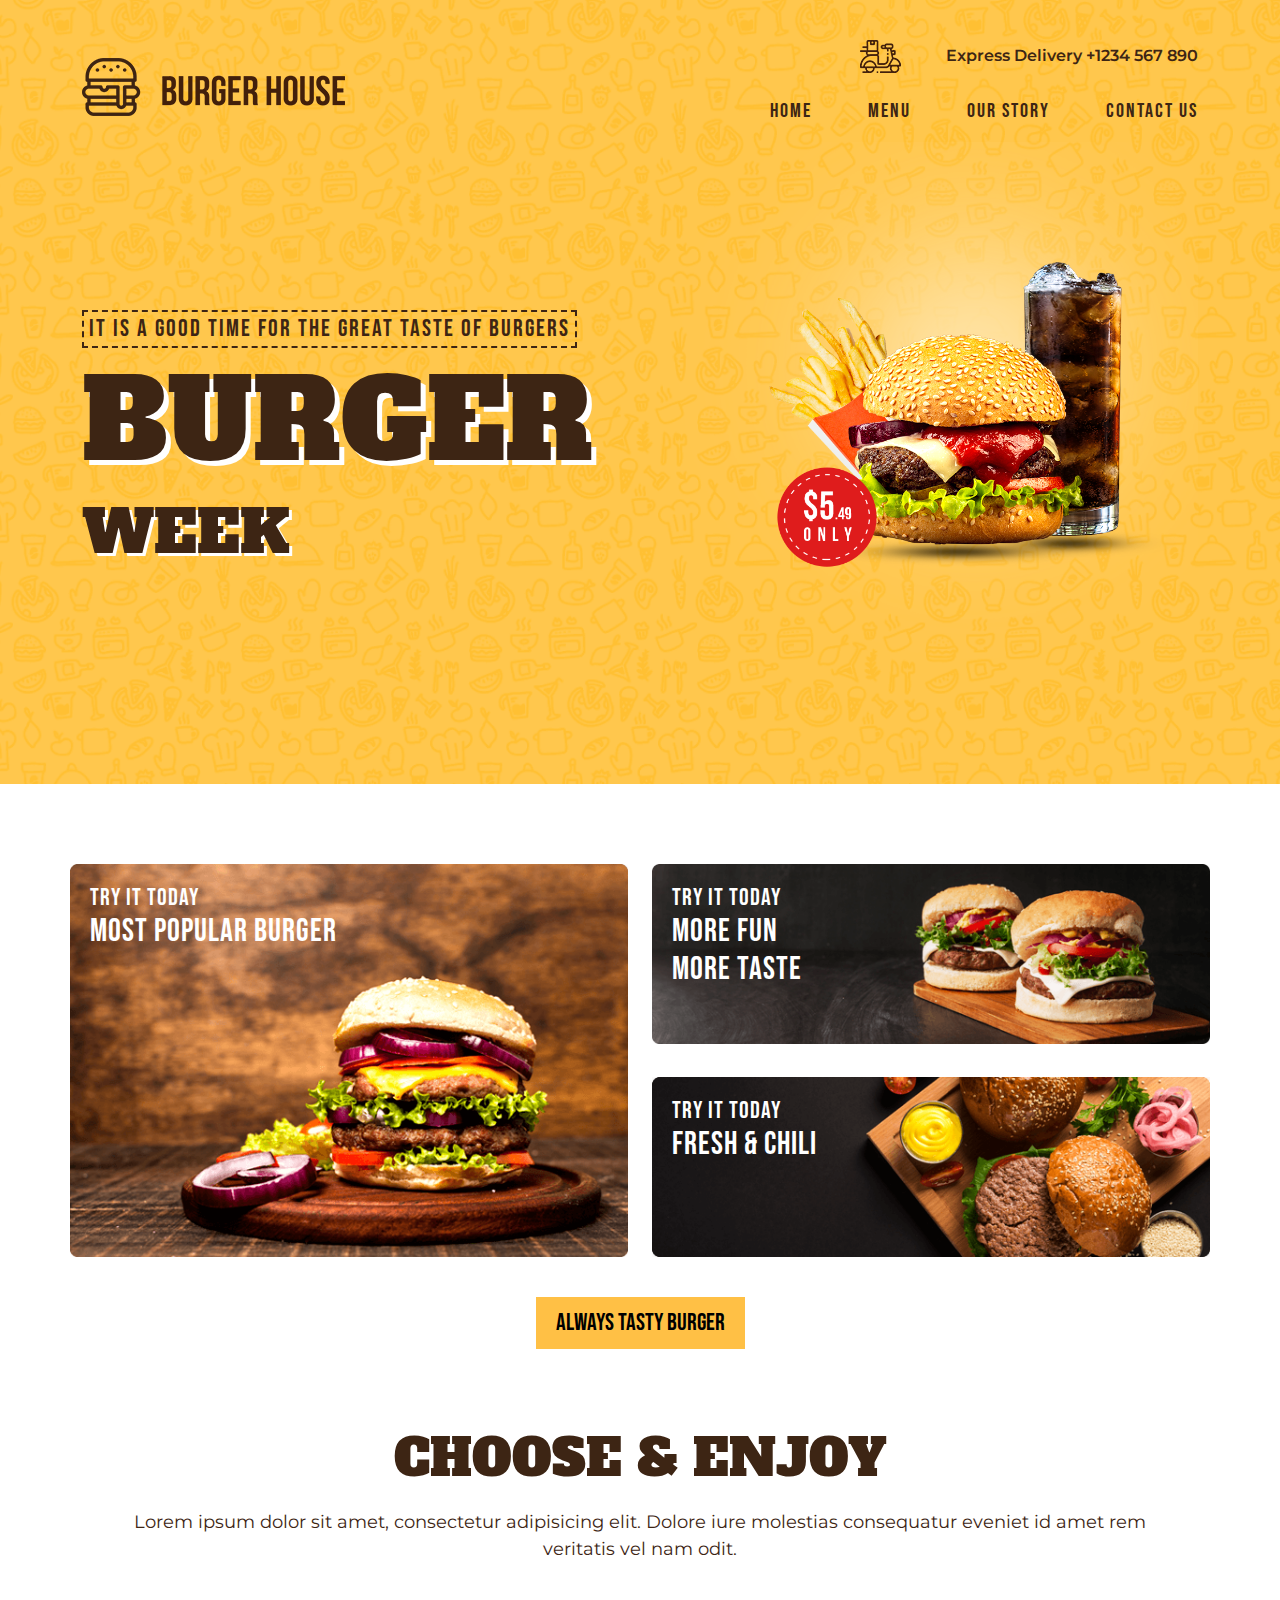
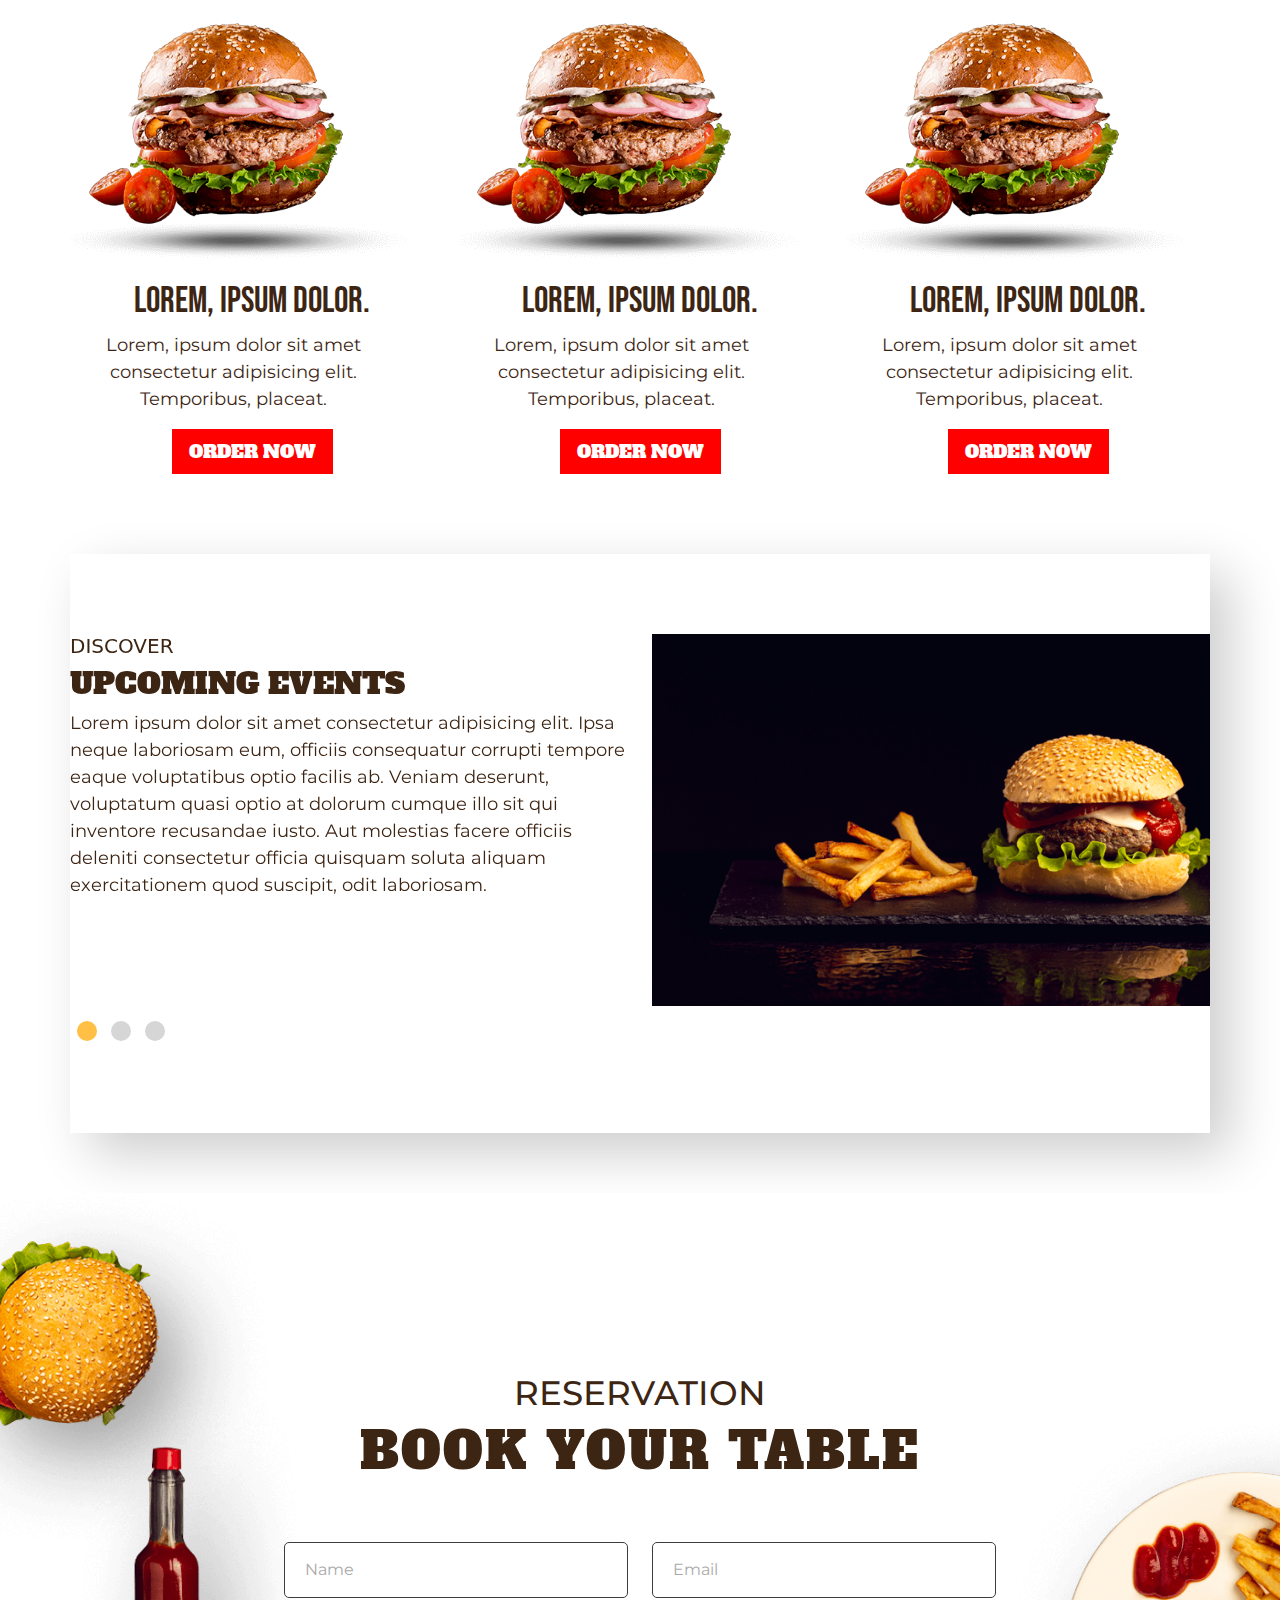
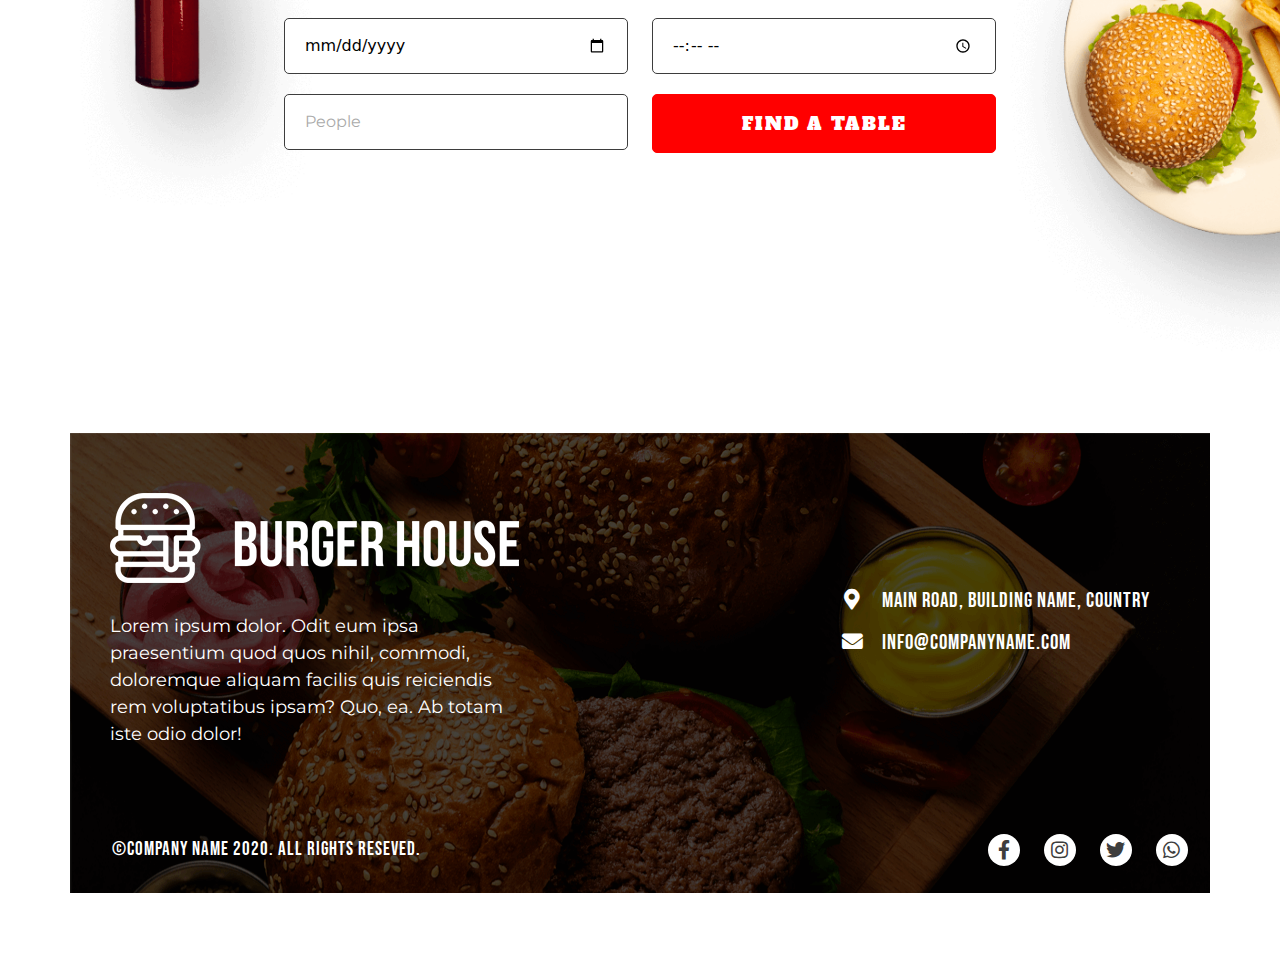
<file: index.html>
<!DOCTYPE html>
<html lang="en">
<head>
  <meta charset="UTF-8">
  <meta name="viewport" content="width=device-width, initial-scale=1.0">
  <!-- google fonts -->
  <link rel="preconnect" href="https://fonts.gstatic.com">
  <link href="https://fonts.googleapis.com/css2?family=Alfa+Slab+One&family=Bebas+Neue&family=Montserrat:wght@400;600;700&display=swap" rel="stylesheet"> 
  <!-- bootstrap css -->
  <link rel="stylesheet" href="./css/bootstrap.min.css">
  <!-- font awesome link -->
  <link rel="stylesheet" href="https://cdnjs.cloudflare.com/ajax/libs/font-awesome/5.15.2/css/all.min.css">
  <!-- owl-carousel -->
  <link rel="stylesheet" href="css/owl.theme.default.min.css">
  <link rel="stylesheet" href="css/owl.carousel.min.css">
  <!-- custom css -->
  <link rel="stylesheet" href="./css/style.css">
  <title>Burger</title>
</head>
<body>
  <header class="py">
    <div class="container">
      <nav class="navbar navbar-expand-md">
        <a href="index.html" class="navbar-brand"><img src="./img/logo.png" alt="Burger House"></a>
        <button class="navbar-toggler" data-bs-target="#nav"  data-bs-toggle="collapse">
          <span class="fas fa-bars"></span>
        </button>
        <div class="collapse navbar-collapse" id="nav">
          <div class="ms-auto">
            <div class="desktop">
              <img src="./img/bike.png" alt="bike image">
              <span>Express Delivery +1234 567 890</span>
            </div>
            <ul class="navbar-nav">
              <li class="nav-item"><a class="nav-link active" href="#">home</a></li>
              <li class="nav-item"><a class="nav-link" href="#">menu</a></li>
              <li class="nav-item"><a class="nav-link" href="#">our story</a></li>
              <li class="nav-item"><a class="nav-link" href="#">contact us</a></li>
            </ul>
          </div>
        </div>
      </nav>
      <div class="row">
        <div class="content col-md-7 col-lg-6 d-flex justify-content-center flex-column">
          <h4>It is a good time for the great taste of burgers</h4>
          <h1>burger</h1>
          <h2>week</h2>
        </div>
        <div class="col-md-5 col-lg-6">
          <img class="img-fluid" src="./img/burger.png" alt="burger with drink">
        </div>
      </div>
    </div>
  </header>
  <!-- dish section starts here -->
  <section class="popular container py">
    <div class="row">
      <div class="col-md-6">
        <div class="dish">
          <img class="img-fluid" src="./img/dish-1.png" alt="dish-1">
          <div class="details">
            <h4>try it today</h4>
            <h2>Most popular burger</h2>
          </div>
        </div>
      </div>
      <div class="col-md-6 d-flex flex-column">
        <div class="dish">
          <img class="img-fluid" src="./img/dish-2.png" alt="dish-2">
          <div class="details">
            <h4>try it today</h4>
            <h2>More fun<br>more taste</h2>
          </div>
        </div>
        <div class="dish mt-auto">
          <img class="img-fluid" src="./img/dish-3.png" alt="dish-3">
          <div class="details">
            <h4>try it today</h4>
            <h2>fresh & chili</h2>
          </div>
        </div>
      </div>
      <button class="text-center">Always tasty burger</button>
    </div>
  </section>
  <!-- order section -->
  <section class="order py container">
    <h1>choose & enjoy</h1>
    <p>Lorem ipsum dolor sit amet, consectetur adipisicing elit. Dolore iure molestias consequatur eveniet id amet rem veritatis vel nam odit.</p>
    <div class="row align-items-end justify-content-between">
      <div class="col-md-4">
        <img class="img-fluid" src="./img/burger-1.png" alt="burger1">
        <h2>Lorem, ipsum dolor.</h2>
        <p>Lorem, ipsum dolor sit amet consectetur adipisicing elit. Temporibus, placeat.</p>
        <button class="btn btn-lg">ORDER NOW</button>
      </div>
      <div class="col-md-4">
        <img class="img-fluid" src="./img/burger-1.png" alt="burger2">
        <h2>Lorem, ipsum dolor.</h2>
        <p>Lorem, ipsum dolor sit amet consectetur adipisicing elit. Temporibus, placeat.</p>
        <button class="btn btn-lg">ORDER NOW</button>
      </div>
      <div class="col-md-4">
        <img class="img-fluid" src="./img/burger-1.png" alt="burger3">
        <h2>Lorem, ipsum dolor.</h2>
        <p>Lorem, ipsum dolor sit amet consectetur adipisicing elit. Temporibus, placeat.</p>
        <button class="btn btn-lg">ORDER NOW</button>
      </div>
    </div>
  </section>
  <!-- event section -->
  <section class="slider container py">
    <div>
      <div class="owl-theme owl-carousel">
        <div class="item row">
          <div class="col-md-6">
            <h5>DISCOVER</h5>
            <h3>UPCOMING EVENTS</h3>
            <p>Lorem ipsum dolor sit amet consectetur adipisicing elit. Ipsa neque laboriosam eum, officiis consequatur corrupti tempore eaque voluptatibus optio facilis ab. Veniam deserunt, voluptatum quasi optio at dolorum cumque illo sit qui inventore recusandae iusto. Aut molestias facere officiis deleniti consectetur officia quisquam soluta aliquam exercitationem quod suscipit, odit laboriosam.</p>
          </div>
          <div class="col-md-6"><img src="./img/slider.png" alt="Burger" class="img-fluid"></div>
        </div>
        <div class="item row">
          <div class="col-md-6">
            <h5>DISCOVER</h5>
            <h3>UPCOMING EVENTS</h3>
            <p>Lorem ipsum dolor sit amet consectetur adipisicing elit. Ipsa neque laboriosam eum, officiis consequatur corrupti tempore eaque voluptatibus optio facilis ab. Veniam deserunt, voluptatum quasi optio at dolorum cumque illo sit qui inventore recusandae iusto. Aut molestias facere officiis deleniti consectetur officia quisquam soluta aliquam exercitationem quod suscipit, odit laboriosam.</p>
          </div>
          <div class="col-md-6"><img src="./img/slider.png" alt="Burger" class="img-fluid"></div>
        </div>
        <div class="item row">
          <div class="col-md-6">
            <h5>DISCOVER</h5>
            <h3>UPCOMING EVENTS</h3>
            <p>Lorem ipsum dolor sit amet consectetur adipisicing elit. Ipsa neque laboriosam eum, officiis consequatur corrupti tempore eaque voluptatibus optio facilis ab. Veniam deserunt, voluptatum quasi optio at dolorum cumque illo sit qui inventore recusandae iusto. Aut molestias facere officiis deleniti consectetur officia quisquam soluta aliquam exercitationem quod suscipit, odit laboriosam.</p>
          </div>
          <div class="col-md-6"><img src="./img/slider.png" alt="Burger" class="img-fluid"></div>
        </div>
      </div>
    </div>
  </section>
  <!-- Booking Seat -->
  <div class="reservation">
    <div class="container py text-center">
      <h4>RESERVATION</h4>
      <h1>BOOK YOUR TABLE</h1>
      <form class="row">
        <div class="col-md-2"></div>
        <div class="col-md-4">
          <input type="text" name="name" placeholder="Name">
          <input type="date" name="date" placeholder="Date">
          <input type="number" name="people" placeholder="People">
        </div>
        <div class="col-md-4">
          <input type="email" name="email" placeholder="Email">
          <input type="time" name="time" placeholder="Time">
          <input type="submit" name="submit" value="FIND A TABLE">
        </div>
      </form>
    </div>
  </div>
  <!-- footer seciton -->
  <footer class="py">
    <div class="container">
      <div class="row">
        <div class="col-md-6 col-lg-5 col-xl-5">
          <img class="img-fluid" src="./img/logo-white.png" alt="Burger logo">
          <p>Lorem ipsum dolor. Odit eum ipsa praesentium quod quos nihil, commodi, doloremque aliquam facilis quis reiciendis rem voluptatibus ipsam? Quo, ea. Ab totam iste odio dolor!</p>
        </div>
        <div class="col-md-1 col-lg-2 col-xl-3"></div>
        <div class="col-md-5 col-lg-5 col-xl-4">
          <h4><i class="fas fa-map-marker-alt"></i>main road, building name, country</h4>
          <h4><i class="fas fa-envelope"></i>info@companyname.com</h4>
        </div>
      </div>
      <div class="d-flex justify-content-between">
        <p>&copy;company name 2020. all rights reseved.</p>
        <ul>
          <li><a href=""><i class="fab fa-facebook-f"></i></a></li>
          <li><a href=""><i class="fab fa-instagram"></i></a></li>
          <li><a href=""><i class="fab fa-twitter"></i></a></li>
          <li><a href=""><i class="fab fa-whatsapp"></i></a></li>
        </ul>
      </div>
    </div>
  </footer>
  <!-- bootstrap js -->
  <script src="./js/bootstrap.bundle.min.js"></script>
  <!-- owl carousel -->
  <script src="./js/jquery.min.js"></script>
  <script src="./js/owl.carousel.js"></script>
  <script>
      var owl = $('.owl-carousel');
      owl.owlCarousel({
        margin: 10,
        loop: true,
        responsive: {
          0: {
            items: 1
          },
          600: {
            items: 1
          },
          1000: {
            items: 1
          }
        }
      })
  </script>
</body>
</html>
</file>
<file: css/style.css>
@import url("https://fonts.googleapis.com/css2?family=Alfa+Slab+One&family=Bebas+Neue&family=Montserrat:wght@300;400;500;600;700&display=swap");
html {
  --spacer: 1.25rem;
}

*, *::before, *::after {
  margin: 0;
  padding: 0;
}

.py {
  padding: 5rem 0 5rem 0;
}

header {
  background: url(../img/banner-bg.png) center no-repeat;
  background-size: cover;
}

header * {
  color: #3d2514;
}

header.py {
  padding-top: 2rem;
}

header #nav .desktop {
  text-align: right;
}

header #nav .desktop span {
  margin-left: calc( var(--spacer) * 2);
  font-family: 'Montserrat', sans-serif;
  font-weight: 600;
}

header #nav .nav-item {
  margin-top: calc( var(--spacer) * 0.75);
}

header #nav .nav-item + .nav-item {
  margin-left: calc( var(--spacer) * 2);
}

header #nav .nav-item:last-child .nav-link {
  padding-right: 0;
}

header #nav .nav-link {
  text-transform: uppercase;
  font-size: 1.25rem;
  font-family: 'Bebas Neue', cursive;
  letter-spacing: 2px;
}

header #nav .nav-link:hover {
  color: unset;
}

header .content {
  margin-top: calc( var(--spacer) * 2);
  text-transform: uppercase;
  font-family: 'Bebas Neue', cursive;
}

header .content h4 {
  font-size: calc( var(--spacer) * 1.2);
  letter-spacing: 2px;
  border: 2px dashed currentColor;
  width: -webkit-fit-content;
  width: -moz-fit-content;
  width: fit-content;
  padding: calc( var(--spacer) * 0.15) calc( var(--spacer) * 0.25);
}

header .content h1 {
  font-size: calc( var(--spacer) * 5.5);
  font-family: 'Alfa Slab One', cursive;
  text-shadow: calc( var(--spacer) * 0.25) calc( var(--spacer) * 0.25) 0 white;
}

header .content h2 {
  font-family: 'Alfa Slab One', cursive;
  font-size: calc( var(--spacer) * 3);
  text-shadow: calc( var(--spacer) * 0.15) calc( var(--spacer) * 0.15) 0 white;
}

.popular .dish {
  position: relative;
  color: white;
  text-transform: uppercase;
  border-radius: 8px;
  -webkit-transition: 0.3s ease-in-out;
  transition: 0.3s ease-in-out;
}

.popular .dish:hover {
  -webkit-box-shadow: 0 0 calc( var(--spacer) * 1.5) rgba(0, 0, 0, 0.3);
          box-shadow: 0 0 calc( var(--spacer) * 1.5) rgba(0, 0, 0, 0.3);
}

.popular .dish .details {
  position: absolute;
  top: calc( var(--spacer) * 1);
  left: calc( var(--spacer) * 1);
  font-family: 'Bebas Neue', cursive;
  letter-spacing: 1px;
}

.popular .dish .details h4 {
  margin-bottom: 0;
}

.popular button {
  font-size: 1.5rem;
  font-family: 'Bebas Neue', cursive;
  padding: 0.5rem 1.25rem;
  margin-top: calc( var(--spacer) * 2) !important;
  width: -webkit-fit-content;
  width: -moz-fit-content;
  width: fit-content;
  margin: 0 auto;
  border: none;
  outline: none;
  background-color: #ffc045;
  -webkit-transition: 0.3s;
  transition: 0.3s;
}

.popular button:hover {
  background-color: #ffaf12;
}

.order {
  text-align: center;
  color: #3d2514;
  padding-top: 0;
}

.order h1 {
  font-family: 'Alfa Slab One';
  font-size: calc( var(--spacer) * 2.5);
  text-transform: uppercase;
}

.order p {
  font-family: 'Montserrat', cursive;
  font-size: 1.125rem;
}

.order > p {
  width: 75%;
  margin: calc( var(--spacer) * 1) auto calc( var(--spacer) * 3) auto;
}

.order button {
  background-color: red;
  color: white;
  border-radius: 0;
  font-family: 'Alfa Slab One', cursive;
  font-size: 1.125rem;
}

.order button:hover {
  color: white;
  background-color: #cc0000;
}

.order .col-md-4 img {
  -webkit-transition: 0.3s ease-in-out;
  transition: 0.3s ease-in-out;
}

.order .col-md-4 h2 {
  font-family: 'Bebas Neue', cursive;
  margin-top: calc( var(--spacer) * 1);
  font-size: 2.25rem;
}

.order p {
  font-family: 'Montserrat';
  font-size: 1.125rem;
  width: 90%;
}

.order .col-md-4:hover img {
  -webkit-transform: scale(1.2);
          transform: scale(1.2);
}

.slider {
  margin-bottom: calc( var(--spacer) * 3);
  color: #3d2514;
  -webkit-box-shadow: calc( var(--spacer) * 1) calc( var(--spacer) * 1) calc( var(--spacer) * 2.5) rgba(0, 0, 0, 0.2);
          box-shadow: calc( var(--spacer) * 1) calc( var(--spacer) * 1) calc( var(--spacer) * 2.5) rgba(0, 0, 0, 0.2);
}

.slider h3 {
  font-family: 'Alfa Slab One';
  font-size: calc( var(--spacer) * 1.5);
  text-transform: uppercase;
}

.slider p {
  font-family: 'Montserrat', cursive;
  font-size: 1.125rem;
}

.slider .owl-nav {
  display: none;
}

.slider .owl-dots {
  text-align: left !important;
}

.slider .owl-dots .owl-dot span {
  height: calc( var(--spacer) * 1);
  width: calc( var(--spacer) * 1);
}

.slider .owl-dots .owl-dot.active span {
  background-color: #ffc045 !important;
}

.reservation {
  background: url(../img/form-bg.png) center no-repeat;
  background-size: cover;
  padding: calc( var(--spacer) * 5);
}

.reservation h4, .reservation h1 {
  color: #3d2514;
}

.reservation h1 {
  font-family: 'Alfa Slab One';
  font-size: calc( var(--spacer) * 2.5);
  letter-spacing: 2px;
  text-transform: uppercase;
  margin-bottom: calc( var(--spacer) * 3);
}

.reservation h4 {
  font-family: 'Montserrat', cursive;
  font-size: 2.125rem;
}

.reservation input {
  display: block;
  width: 100%;
  border: 1.5px solid #3d3d3d;
  border-radius: 5px;
  margin-bottom: calc( var(--spacer) * 1);
  padding: calc( var(--spacer) * 0.75) calc( var(--spacer) * 1);
}

.reservation input:focus {
  outline: none;
}

.reservation input::-webkit-input-placeholder {
  color: #aaa;
  font-family: 'Montserrat', sans-serif;
  opacity: 1;
}

.reservation input:-ms-input-placeholder {
  color: #aaa;
  font-family: 'Montserrat', sans-serif;
  opacity: 1;
}

.reservation input::-ms-input-placeholder {
  color: #aaa;
  font-family: 'Montserrat', sans-serif;
  opacity: 1;
}

.reservation input::placeholder {
  color: #aaa;
  font-family: 'Montserrat', sans-serif;
  opacity: 1;
}

.reservation .col-md-4:last-child input:last-child {
  background: red;
  border: 1px solid #f00;
  color: white;
  font-family: 'Alfa Slab One', cursive;
  font-size: 1.125rem;
  -webkit-transition: 0.2s;
  transition: 0.2s;
  letter-spacing: 2px;
}

.reservation .col-md-4:last-child input:last-child:hover {
  color: white;
  background-color: #cc0000;
}

footer .container {
  background: url(../img/footer-bg.png);
  color: white;
}

footer .container .row {
  padding-top: calc( var(--spacer) * 3);
  padding-bottom: calc( var(--spacer) * 3);
  -webkit-box-align: center;
      -ms-flex-align: center;
          align-items: center;
}

footer .container .row .col-md-6:first-child {
  padding-left: calc( var(--spacer) * 2);
}

footer .container .row p {
  font-family: 'Montserrat', cursive;
  font-size: 1.125rem;
  margin-top: calc( var(--spacer) * 1.5);
}

footer .container .row .col-md-4 {
  padding-top: calc( var(--spacer) * 5);
}

footer .container .row h4 {
  text-transform: uppercase;
  font-size: 1.3rem;
  line-height: calc( var(--spacer) * 1.5);
  font-family: 'Bebas Neue', cursive;
  font-size: 1.3rem;
  letter-spacing: 1px;
}

footer .container .row h4 i {
  text-align: center;
  padding-right: calc( var(--spacer) * 1);
  width: 40px;
  height: 30px;
}

footer .container .d-flex {
  padding-left: calc( var(--spacer) * 1.5);
  -webkit-box-align: center;
      -ms-flex-align: center;
          align-items: center;
  text-transform: uppercase;
  font-family: 'Bebas Neue', cursive;
  font-size: 1.2rem;
  letter-spacing: 1px;
}

footer .container .d-flex ul li {
  list-style-type: none;
  display: inline-block;
  padding: calc( var(--spacer) * 0.5);
}

footer .container .d-flex ul li i {
  width: 2rem;
  height: 2rem;
  border-radius: 50%;
  text-align: center;
  line-height: 2rem;
  color: #3d3d3d;
  background-color: white;
  -webkit-transition: 0.3s;
  transition: 0.3s;
}

footer .container .d-flex ul li i:hover {
  background-color: #333;
  color: #ffc045;
}

@media (max-width: 767px) {
  .desktop {
    display: none;
  }
  header .row {
    margin-top: calc( var(--spacer) * 2);
    position: relative;
  }
  header .row .content {
    position: absolute;
    top: calc( var(--spacer) * -2);
    left: 0;
    -webkit-transform-origin: left;
            transform-origin: left;
  }
  header .row .col-md-5 {
    margin-top: calc( var(--spacer) * 3);
  }
  .dish {
    margin-top: calc( var(--spacer) * 2) !important;
  }
  .dish .details {
    top: calc( var(--spacer) * 2);
    left: calc( var(--spacer) * 2);
  }
  .dish .details h4 {
    font-size: calc( var(--spacer) * 1.5);
  }
  .dish .details h2 {
    font-size: calc( var(--spacer) * 3);
  }
  .order .col-md-4 {
    margin-bottom: calc( var(--spacer) * 4);
  }
  .slider > div {
    margin: calc( var(--spacer) * 2);
  }
  footer {
    text-align: center;
  }
  footer .d-flex > * {
    -ms-flex-preferred-size: 100%;
        flex-basis: 100%;
  }
}

@media (max-width: 575px) {
  header .navbar-brand {
    width: 50%;
  }
  header .navbar-brand img {
    width: 100%;
  }
  header .nav-item {
    margin-left: 0 !important;
  }
  header .row .content > * {
    text-align: left;
    margin-bottom: 0;
  }
  header .row .content h4 {
    border: none;
  }
  header .row .col-md-5 {
    margin-top: calc( 140px - 28vw);
  }
  .popular {
    width: 90%;
    margin: 0 auto;
  }
  .order {
    padding: calc( var(--spacer) * 2) 0;
    width: 95%;
    margin: 0 auto;
  }
  .order > p {
    width: 100% !important;
  }
  .order .row {
    width: 100%;
  }
  .order .row .col-md-4 {
    width: 100% !important;
  }
  .order .col-md-4:hover img {
    -webkit-transform: scale(1);
            transform: scale(1);
  }
  footer p {
    font-size: 1rem;
  }
  footer .container .row h4 {
    font-size: 1.1rem;
  }
}

@media (max-width: 1199px) {
  html {
    --spacer: 1.09375rem;
  }
  .py {
    padding: 4rem 0;
  }
}

@media (max-width: 991px) {
  html {
    --spacer: 0.9375rem;
  }
  .py {
    padding: 3rem 0;
  }
}

@media (max-width: 767px) {
  html {
    --spacer: 0.78125rem;
  }
  .py {
    padding: 2rem 0;
  }
}

@media (max-width: 575px) {
  html {
    --spacer: 0.625rem;
  }
  .py {
    padding: 1rem 0;
  }
}
</file>
